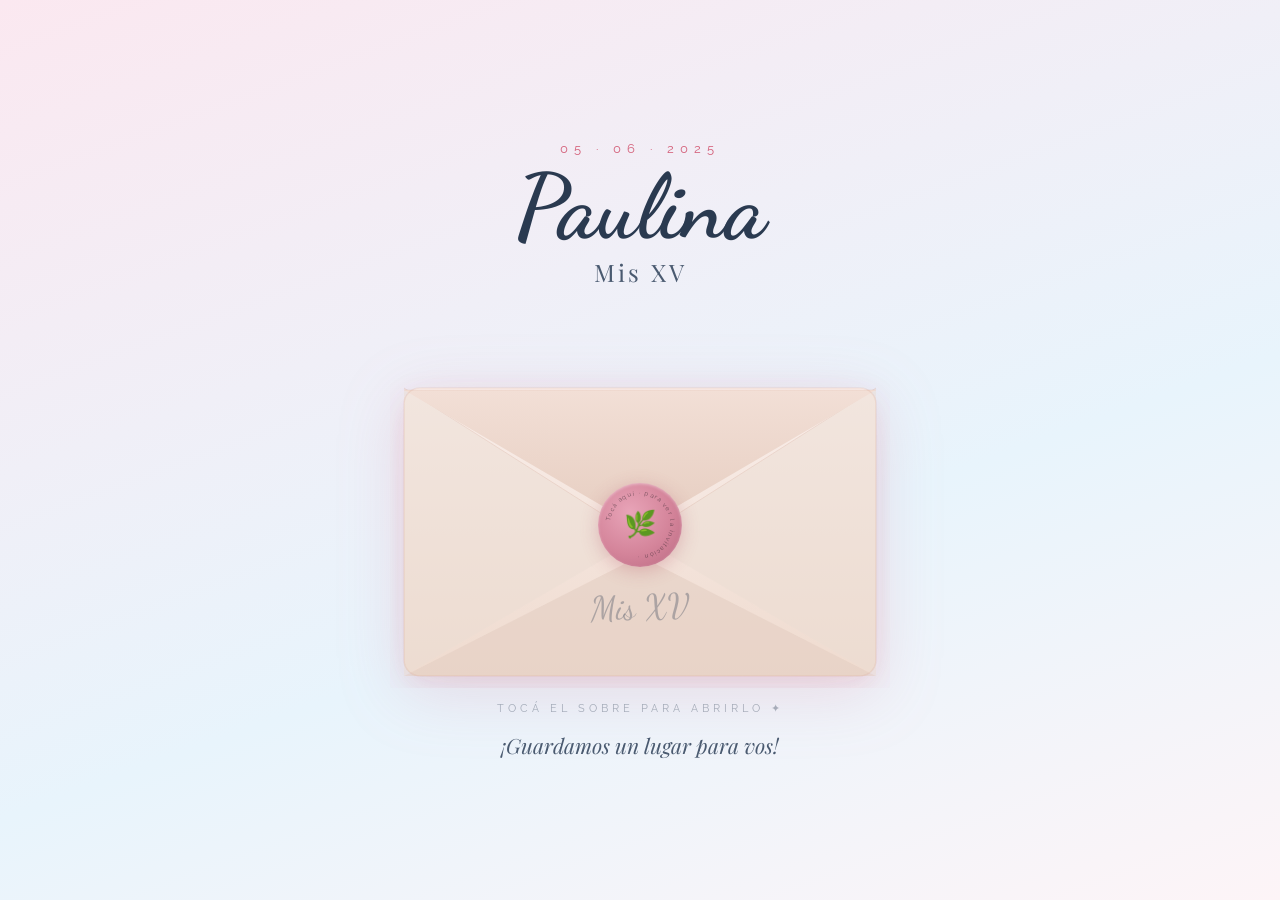
<file: index.html>
<!DOCTYPE html>
<html lang="es">
<head>
<meta charset="utf-8"/>
<meta content="width=device-width, initial-scale=1.0" name="viewport"/>
<title>Paulina · Mis XV</title>
<link href="https://fonts.googleapis.com/css2?family=Playfair+Display:ital,wght@0,400;0,600;1,400;1,600&family=Cormorant+Garamond:ital,wght@0,300;0,400;1,400&family=Raleway:wght@300;400;500&family=Dancing+Script:wght@600;700&display=swap" rel="stylesheet"/>
<style>
*,*::before,*::after{box-sizing:border-box;margin:0;padding:0;}
html,body{height:100%;overflow:hidden;}
:root{
  --rose:#d4607a;--rose-light:#e8a0b4;
  --sky:#5aacdc;
  --text:#2a3a50;--text2:#4a5a70;
  --seal:#d4849a;
}
body{
  background:linear-gradient(160deg,#fbe8f0 0%,#e8f4fc 60%,#fdf4f7 100%);
  font-family:'Cormorant Garamond',serif;
  display:flex;flex-direction:column;align-items:center;
  justify-content:center;min-height:100vh;min-height:100dvh;
  position:relative;overflow:hidden;
  padding:16px;
}

/* PÉTALOS */
#petals{position:fixed;inset:0;pointer-events:none;z-index:1;}
.petal{position:absolute;top:-20px;border-radius:60% 40% 55% 35%;animation:petalFall linear infinite;opacity:0;}
@keyframes petalFall{
  0%{transform:translateY(0) rotate(0deg) translateX(0);opacity:.65;}
  50%{transform:translateY(50vh) rotate(200deg) translateX(18px);opacity:.45;}
  100%{transform:translateY(108vh) rotate(380deg) translateX(-12px);opacity:0;}
}

/* HEADER */
.header-area{
  text-align:center;margin-bottom:20px;
  opacity:0;animation:fadeUp .9s .2s forwards;
  position:relative;z-index:10;
}
.header-date{
  font-family:'Raleway',sans-serif;
  font-size:clamp(10px,2.8vw,13px);
  letter-spacing:6px;color:var(--rose);
  text-transform:uppercase;margin-bottom:4px;
}
.header-name{
  font-family:'Dancing Script',cursive;
  font-size:clamp(56px,16vw,90px);
  color:var(--text);line-height:1.05;
}
.header-subtitle{
  font-family:'Playfair Display',serif;
  font-size:clamp(17px,4.5vw,24px);
  color:var(--text2);letter-spacing:3px;margin-top:2px;
}

/* ── ESCENA COMPLETA ── */
/* Usamos un wrapper que ocupa hasta el 92vw y máximo 500px */
.scene{
  position:relative;
  width:min(92vw, 500px);
  opacity:0;animation:fadeUp .9s .55s forwards;
  cursor:pointer;
  z-index:10;
  /* la altura la define el sobre SVG */
}

/* ── HOJA (carta completa) ── */
/* Está antes del SVG en el DOM. z-index la pone arriba cuando sube. */
.letter{
  position:absolute;
  left:14%;
  width:72%;
  /* empieza escondida dentro del sobre */
  top:28%;
  z-index:5;
  opacity:0;
  pointer-events:none;

  background:linear-gradient(175deg,#fff 0%,#fdf4f8 100%);
  border-radius:4px 4px 3px 3px;
  border:1px solid rgba(212,96,122,.18);
  box-shadow:0 -4px 28px rgba(212,96,122,.14), 0 2px 12px rgba(0,0,0,.07);

  /* altura auto para que el contenido no se corte */
  height:auto;
  min-height:58%;

  display:flex;flex-direction:column;
  align-items:center;justify-content:center;
  gap:8px;padding:20px 12px 22px;
  text-align:center;
  overflow:visible;
}

/* líneas decorativas en la hoja */
.letter::before{
  content:'';position:absolute;top:14px;left:14px;right:14px;
  height:1px;background:linear-gradient(90deg,transparent,rgba(212,96,122,.25),transparent);
}
.letter::after{
  content:'';position:absolute;bottom:14px;left:14px;right:14px;
  height:1px;background:linear-gradient(90deg,transparent,rgba(212,96,122,.25),transparent);
}
.letter-ornament{font-size:clamp(22px,5vw,28px);}
.letter-name{
  font-family:'Dancing Script',cursive;
  font-size:clamp(26px,7vw,38px);
  color:var(--rose);line-height:1;
}
.letter-msg{
  font-family:'Cormorant Garamond',serif;
  font-size:clamp(13px,3.2vw,16px);
  color:var(--text2);letter-spacing:2px;
  font-style:italic;line-height:1.5;
}
.letter-date{
  font-family:'Raleway',sans-serif;
  font-size:clamp(10px,2.5vw,12px);
  letter-spacing:4px;color:var(--rose);
  text-transform:uppercase;margin-top:4px;
}
.letter-xv{
  font-family:'Playfair Display',serif;
  font-size:clamp(32px,9vw,52px);
  font-weight:600;
  background:linear-gradient(135deg,var(--sky),var(--rose));
  -webkit-background-clip:text;-webkit-text-fill-color:transparent;
  background-clip:text;
  line-height:1;
}

/* ── SVG SOBRE ── */
.envelope-wrap{
  position:relative;
  z-index:20;   /* encima de la carta hasta que sube */
  width:100%;
}
.envelope-svg{width:100%;display:block;filter:drop-shadow(0 14px 32px rgba(212,96,122,.18));}

/* FLAP */
.flap{transform-box:fill-box;transform-origin:50% 0%;}

/* ── SELLO ── */
.seal-wrap{
  position:absolute;
  left:50%;bottom:32%;
  transform:translateX(-50%);
  z-index:25;
}
.seal-circle{
  width:clamp(68px,16vw,84px);
  height:clamp(68px,16vw,84px);
  border-radius:50%;
  background:radial-gradient(circle at 38% 35%,#e8a4b8,var(--seal) 55%,#b86880);
  display:flex;align-items:center;justify-content:center;
  box-shadow:0 4px 18px rgba(180,80,100,.3),inset 0 1px 3px rgba(255,255,255,.4);
  position:relative;
}
.seal-icon{font-size:clamp(20px,5vw,26px);position:relative;z-index:2;}

/* ── ANIMACIONES ── */
@keyframes flapOpen{
  0%  {transform:rotateX(0deg);}
  100%{transform:rotateX(-175deg);}
}
@keyframes sealPop{
  0%  {transform:translateX(-50%) scale(1);opacity:1;}
  35% {transform:translateX(-50%) scale(1.18);opacity:.7;}
  100%{transform:translateX(-50%) scale(0);opacity:0;}
}
/* La carta sube desde dentro y pasa POR ENCIMA del sobre */
@keyframes letterRise{
  0%  {transform:translateY(0) scale(.97);opacity:0;}
  20% {opacity:1;}
  100%{transform:translateY(-52%) scale(1);opacity:1;}
}
@keyframes envelopeExit{
  to{transform:scale(.88) translateY(16px);opacity:0;}
}
@keyframes fadeUp{from{opacity:0;transform:translateY(18px);}to{opacity:1;transform:translateY(0);}}

/* Clases de estado */
.opening .flap     {animation:flapOpen   1.1s  .1s  cubic-bezier(.4,0,.2,1) forwards;}
.opening .seal-wrap{animation:sealPop    .55s  .05s ease-in               forwards;}
.opening .letter   {animation:letterRise 1.4s  .9s  cubic-bezier(.2,.8,.3,1) forwards;}
.done              {animation:envelopeExit .55s .1s ease-in               forwards;}

/* hover sello */
.scene:not(.opening) .seal-wrap{transition:transform .2s;}
.scene:hover:not(.opening) .seal-wrap{transform:translateX(-50%) scale(1.08);}

/* HINT */
.tap-hint{
  margin-top:14px;text-align:center;
  font-family:'Raleway',sans-serif;
  font-size:clamp(9px,2.5vw,11px);
  letter-spacing:4px;color:rgba(42,58,80,.36);
  text-transform:uppercase;
  opacity:0;animation:fadeUp .9s 1.1s forwards;
  position:relative;z-index:10;transition:opacity .3s;
}

/* FOOTER */
.footer-text{
  margin-top:16px;text-align:center;
  font-family:'Playfair Display',serif;
  font-size:clamp(15px,4vw,21px);
  font-style:italic;color:var(--text2);
  opacity:0;animation:fadeUp .9s .85s forwards;
  position:relative;z-index:10;
}

/* OVERLAY */
#overlay{
  position:fixed;inset:0;
  background:linear-gradient(160deg,#fbe8f0,#e8f4fc);
  opacity:0;pointer-events:none;z-index:100;
  transition:opacity .65s ease;
}
#overlay.fade-in{opacity:1;pointer-events:all;}
</style>
</head>
<body>
<div id="petals"></div>
<div id="overlay"></div>

<div class="header-area">
  <p class="header-date">05 · 06 · 2025</p>
  <h1 class="header-name">Paulina</h1>
  <p class="header-subtitle" style="opacity:0;animation:fadeUp .9s .5s forwards;">Mis XV</p>
</div>

<div class="scene" id="scene" onclick="openEnvelope()">

  <!-- 1. HOJA COMPLETA — en el DOM primero, z-index la sube al animarse -->
  <div class="letter" id="letter">
    <span class="letter-ornament">🌸</span>
    <span class="letter-xv">XV</span>
    <span class="letter-name">Paulina</span>
    <span class="letter-msg">Te invito a compartir<br/>la noche más especial<br/>de mi vida</span>
    <span class="letter-date">Jueves 5 de Junio · 21:00 hs</span>
  </div>

  <!-- 2. SELLO -->
  <div class="seal-wrap" id="seal-wrap">
    <div class="seal-circle">
      <svg viewBox="0 0 84 84" style="position:absolute;inset:0;width:100%;height:100%;">
        <defs>
          <path id="cp" d="M42,42 m-30,0 a30,30 0 1,1 60,0 a30,30 0 1,1 -60,0"/>
        </defs>
        <text font-family="Raleway,sans-serif" font-size="6.2" fill="rgba(42,30,36,0.58)" letter-spacing="1.3">
          <textPath href="#cp" startOffset="2%">Tocá aquí · para ver la invitación ·</textPath>
        </text>
      </svg>
      <span class="seal-icon">🌿</span>
    </div>
  </div>

  <!-- 3. SVG SOBRE — encima mientras la carta no sube -->
  <div class="envelope-wrap" id="envelope-wrap">
    <svg class="envelope-svg" viewBox="0 0 500 380" xmlns="http://www.w3.org/2000/svg">
      <defs>
        <linearGradient id="envG" x1="0" y1="0" x2="0" y2="1">
          <stop offset="0%" stop-color="#f9eeea"/>
          <stop offset="100%" stop-color="#efdbcf"/>
        </linearGradient>
        <linearGradient id="flapG" x1="0" y1="0" x2="0" y2="1">
          <stop offset="0%" stop-color="#f2dfd6"/>
          <stop offset="100%" stop-color="#e6cdc0"/>
        </linearGradient>
        <filter id="sh">
          <feDropShadow dx="0" dy="10" stdDeviation="14" flood-color="rgba(212,96,122,0.14)"/>
        </filter>
      </defs>

      <!-- Cuerpo -->
      <rect x="14" y="80" width="472" height="288" rx="16" fill="url(#envG)" filter="url(#sh)"/>

      <!-- Triángulos de doblez laterales e inferior -->
      <polygon points="14,80  250,230  14,368"  fill="#ecddd4" opacity=".5"/>
      <polygon points="486,80 250,230 486,368"  fill="#ecddd4" opacity=".5"/>
      <polygon points="14,368 250,248 486,368"  fill="#e4cfc4" opacity=".6"/>

      <!-- Líneas de doblez -->
      <line x1="14"  y1="80"  x2="250" y2="230" stroke="rgba(200,145,125,.2)" stroke-width="1"/>
      <line x1="486" y1="80"  x2="250" y2="230" stroke="rgba(200,145,125,.2)" stroke-width="1"/>

      <!-- FLAP animable -->
      <g class="flap" style="transform-origin:250px 80px;">
        <polygon points="14,82 250,220 486,82" fill="url(#flapG)"/>
        <line x1="14" y1="82" x2="486" y2="82" stroke="rgba(200,145,125,.16)" stroke-width="1"/>
      </g>

      <!-- Borde -->
      <rect x="14" y="80" width="472" height="288" rx="16" fill="none" stroke="rgba(212,150,130,.18)" stroke-width="1.5"/>

      <!-- "Mis XV" manuscrita -->
      <text x="250" y="310" text-anchor="middle"
        font-family="'Dancing Script',cursive" font-size="34"
        fill="rgba(42,58,80,.32)" transform="rotate(-2,250,310)">Mis XV</text>
    </svg>
  </div>

</div>

<p class="tap-hint" id="tap-hint">tocá el sobre para abrirlo ✦</p>
<p class="footer-text">¡Guardamos un lugar para vos!</p>

<script>
/* PÉTALOS */
(function(){
  const c=document.getElementById('petals');
  const cols=['#a8d8f0','#e8a0b4','#5aacdc','#f0c8d8','#90ccee','#d4607a','#f5d0dc'];
  for(let i=0;i<28;i++){
    const p=document.createElement('div');p.className='petal';
    const s=6+Math.random()*9;
    p.style.cssText=[
      'left:'+(Math.random()*100)+'vw',
      'width:'+s+'px','height:'+(s*1.4)+'px',
      'background:'+cols[Math.floor(Math.random()*cols.length)],
      'animation-duration:'+(5+Math.random()*7)+'s',
      'animation-delay:'+(-Math.random()*8)+'s',
      'border-radius:'+(48+Math.random()*20)+'% '+(38+Math.random()*20)+'% '+(52+Math.random()*18)+'% '+(34+Math.random()*18)+'%'
    ].join(';');
    c.appendChild(p);
  }
})();

/* ABRIR SOBRE */
let opened=false;
function openEnvelope(){
  if(opened)return;
  opened=true;
  document.getElementById('tap-hint').style.opacity='0';

  const scene=document.getElementById('scene');
  const letter=document.getElementById('letter');
  const envWrap=document.getElementById('envelope-wrap');

  scene.classList.add('opening');

  // A los 900ms (flap ya abierto) la carta sube POR ENCIMA del sobre
  setTimeout(()=>{
    letter.style.zIndex='35';
    envWrap.style.zIndex='15';
  }, 900);

  // A los 3500ms → la carta se leyó, ahora fade y navegar
  setTimeout(()=>{
    scene.classList.add('done');
    document.getElementById('overlay').classList.add('fade-in');
    setTimeout(()=>{ window.location.href='invitacion.html'; }, 750);
  }, 3500);
}
</script>
</body>
</html>
</file>
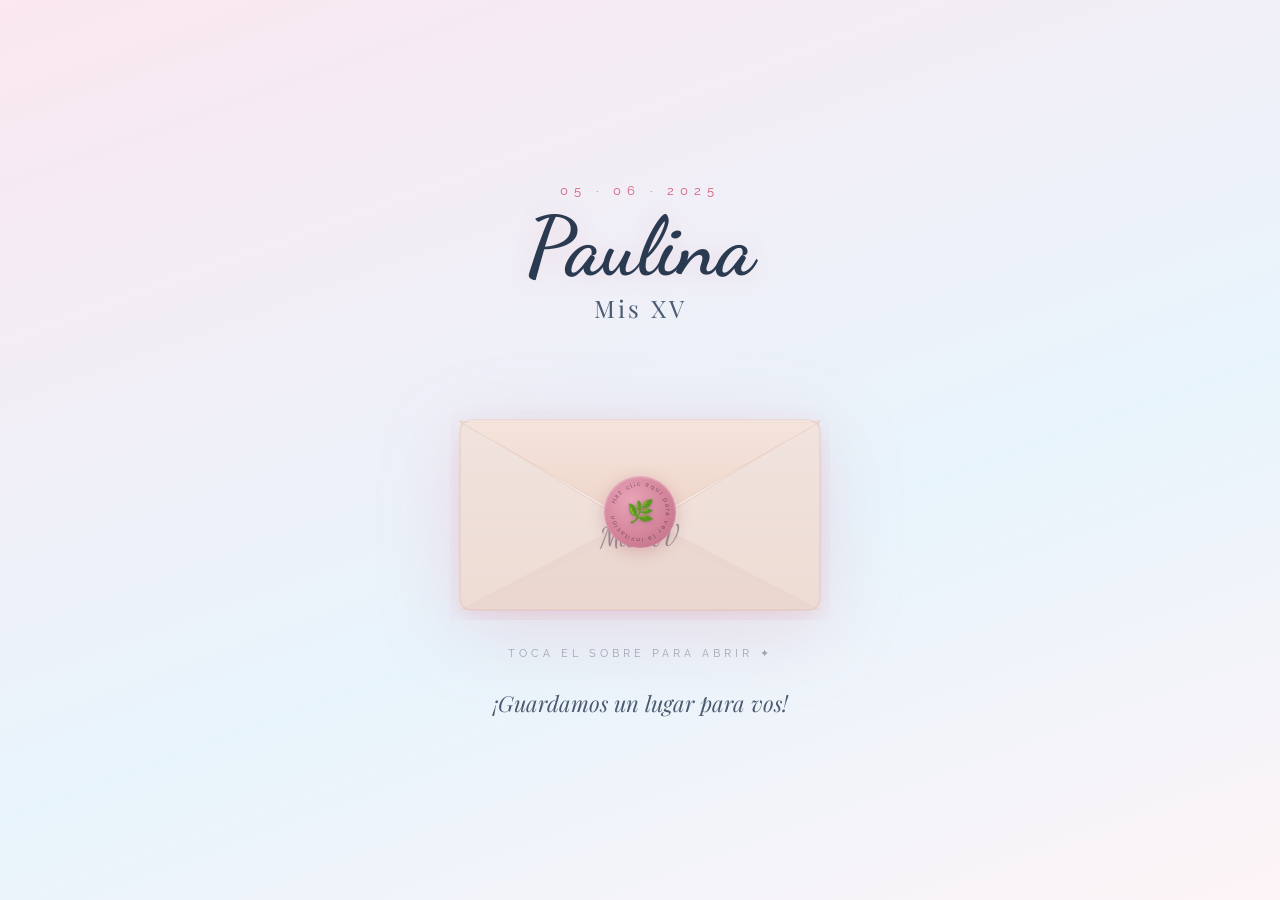
<file: entrada.html>
<!DOCTYPE html>
<html lang="es">
<head>
<meta charset="utf-8"/>
<meta content="width=device-width, initial-scale=1.0" name="viewport"/>
<title>Paulina · Mis XV</title>
<link href="https://fonts.googleapis.com/css2?family=Playfair+Display:ital,wght@0,400;0,600;1,400;1,600&family=Cormorant+Garamond:ital,wght@0,300;0,400;1,400&family=Raleway:wght@300;400;500&family=Dancing+Script:wght@600;700&display=swap" rel="stylesheet"/>
<style>
*,*::before,*::after{box-sizing:border-box;margin:0;padding:0;}
html,body{height:100%;overflow:hidden;}

:root{
  --rose:#d4607a;--rose-light:#e8a0b4;--rose-pale:#fce8ef;
  --sky:#5aacdc;--sky-light:#a8d8f0;
  --cream:#fff8f4;--text:#2a3a50;--text2:#4a5a70;
  --envelope:#f7ede6;--envelope-dark:#f0ddd2;--seal:#d4849a;
}

body{
  background:linear-gradient(160deg,#fbe8f0 0%,#e8f4fc 60%,#fdf4f7 100%);
  font-family:'Cormorant Garamond',serif;
  display:flex;flex-direction:column;align-items:center;
  justify-content:center;min-height:100vh;
  position:relative;overflow:hidden;
}

/* ── PÉTALOS ── */
#petals{position:fixed;inset:0;pointer-events:none;z-index:1;}
.petal{position:absolute;top:-20px;border-radius:60% 40% 55% 35%;animation:petalFall linear infinite;opacity:0;}
@keyframes petalFall{
  0%{transform:translateY(0) rotate(0deg) translateX(0);opacity:.65;}
  50%{transform:translateY(50vh) rotate(200deg) translateX(18px);opacity:.45;}
  100%{transform:translateY(108vh) rotate(380deg) translateX(-12px);opacity:0;}
}

/* ── HEADER TEXT ── */
.header-area{
  text-align:center;margin-bottom:36px;
  opacity:0;animation:fadeUp .9s .2s forwards;
  position:relative;z-index:10;
}
.header-date{
  font-family:'Raleway',sans-serif;font-size:13px;letter-spacing:6px;
  color:var(--rose);text-transform:uppercase;margin-bottom:8px;
}
.header-name{
  font-family:'Dancing Script',cursive;font-size:clamp(52px,14vw,82px);
  color:var(--text);line-height:1;
  text-shadow:0 2px 24px rgba(212,96,122,.15);
}
.header-subtitle{
  font-family:'Playfair Display',serif;font-size:clamp(18px,4vw,24px);
  color:var(--text2);letter-spacing:3px;margin-top:4px;font-weight:400;
}

/* ── SOBRE ── */
.envelope-scene{
  position:relative;z-index:10;
  width:clamp(280px,80vw,380px);
  opacity:0;animation:fadeUp .9s .55s forwards;
  cursor:pointer;
}

.envelope-scene.opening .flap{animation:flapOpen .6s cubic-bezier(.4,0,.2,1) forwards;}
.envelope-scene.opening .letter{animation:letterRise .7s .4s cubic-bezier(.4,0,.2,1) forwards;}
.envelope-scene.opening .seal-wrap{animation:sealFade .3s forwards;}
.envelope-scene.done{animation:envelopeExit .5s .1s forwards;}

/* SVG sobre */
.envelope-svg{width:100%;filter:drop-shadow(0 18px 40px rgba(212,96,122,.18));}

/* FLAP animable */
.flap{transform-origin:center top;transform-box:fill-box;}
@keyframes flapOpen{
  0%{transform:rotateX(0deg);}
  100%{transform:rotateX(-180deg);}
}

/* CARTA que sube */
.letter{
  position:absolute;
  left:12%;width:76%;
  bottom:38%;
  background:linear-gradient(170deg,#fff 0%,#fdf4f7 100%);
  border-radius:6px 6px 4px 4px;
  padding:18px 14px 14px;
  text-align:center;
  box-shadow:0 -4px 24px rgba(212,96,122,.1);
  transform:translateY(0px) scale(.95);
  opacity:0;
  pointer-events:none;
  border:1px solid rgba(212,96,122,.15);
}
@keyframes letterRise{
  0%{transform:translateY(0) scale(.95);opacity:0;}
  100%{transform:translateY(-88%) scale(1);opacity:1;}
}
.letter-inner-name{
  font-family:'Dancing Script',cursive;font-size:22px;color:var(--rose);
  display:block;margin-bottom:2px;
}
.letter-inner-text{
  font-family:'Cormorant Garamond',serif;font-size:12px;
  color:var(--text2);letter-spacing:2px;text-transform:uppercase;
}

/* SELLO */
.seal-wrap{
  position:absolute;
  left:50%;bottom:29%;
  transform:translateX(-50%);
  z-index:20;
  transition:transform .2s;
}
.envelope-scene:hover:not(.opening) .seal-wrap{transform:translateX(-50%) scale(1.07);}
@keyframes sealFade{to{opacity:0;transform:translateX(-50%) scale(1.3);}}

.seal-circle{
  width:72px;height:72px;border-radius:50%;
  background:radial-gradient(circle at 38% 35%,#e8a4b8,var(--seal) 55%,#b86880);
  display:flex;align-items:center;justify-content:center;
  box-shadow:0 4px 16px rgba(180,80,100,.3),inset 0 1px 3px rgba(255,255,255,.4);
  position:relative;
}
.seal-text{
  position:absolute;inset:0;
  font-family:'Raleway',sans-serif;font-size:7.5px;letter-spacing:1.8px;
  color:rgba(42,30,36,.7);text-transform:uppercase;
  display:flex;align-items:center;justify-content:center;
}
.seal-text svg{position:absolute;inset:0;width:100%;height:100%;}
.seal-icon{font-size:22px;position:relative;z-index:2;filter:drop-shadow(0 1px 2px rgba(0,0,0,.2));}

/* HINT */
.tap-hint{
  margin-top:22px;text-align:center;
  font-family:'Raleway',sans-serif;font-size:11px;letter-spacing:4px;
  color:rgba(42,58,80,.4);text-transform:uppercase;
  opacity:0;animation:fadeUp .9s 1s forwards;
  position:relative;z-index:10;
  transition:opacity .3s;
}
.envelope-scene.opening ~ .tap-hint{opacity:0 !important;}

/* FOOTER TEXT */
.footer-text{
  margin-top:28px;text-align:center;
  font-family:'Playfair Display',serif;font-size:clamp(17px,4vw,22px);
  font-style:italic;color:var(--text2);
  opacity:0;animation:fadeUp .9s .8s forwards;
  position:relative;z-index:10;
}

/* ── OVERLAY de transición ── */
#overlay{
  position:fixed;inset:0;
  background:linear-gradient(160deg,#fbe8f0,#e8f4fc);
  opacity:0;pointer-events:none;z-index:100;
  transition:opacity .6s ease;
}
#overlay.fade-in{opacity:1;pointer-events:all;}

@keyframes fadeUp{from{opacity:0;transform:translateY(20px);}to{opacity:1;transform:translateY(0);}}
@keyframes envelopeExit{to{transform:scale(.9) translateY(20px);opacity:0;}}
</style>
</head>
<body>

<div id="petals"></div>
<div id="overlay"></div>

<div class="header-area">
  <p class="header-date">05 · 06 · 2025</p>
  <h1 class="header-name">Paulina</h1>
  <p class="header-subtitle">Mis XV</p>
</div>

<!-- SOBRE -->
<div class="envelope-scene" id="envelope" onclick="openEnvelope()">

  <!-- Carta que asoma -->
  <div class="letter">
    <span class="letter-inner-name">Paulina</span>
    <span class="letter-inner-text">Mis XV Años · 5 de Junio</span>
  </div>

  <!-- Sello -->
  <div class="seal-wrap" id="seal-wrap">
    <div class="seal-circle">
      <!-- texto circular SVG -->
      <svg viewBox="0 0 72 72" style="position:absolute;inset:0;width:100%;height:100%;">
        <defs>
          <path id="circle-path" d="M36,36 m-26,0 a26,26 0 1,1 52,0 a26,26 0 1,1 -52,0"/>
        </defs>
        <text font-family="Raleway,sans-serif" font-size="6.2" fill="rgba(42,30,36,0.65)" letter-spacing="1.6">
          <textPath href="#circle-path" startOffset="5%">Haz clic aquí para ver la invitación</textPath>
        </text>
      </svg>
      <span class="seal-icon">🌿</span>
    </div>
  </div>

  <!-- SVG del sobre -->
  <svg class="envelope-svg" viewBox="0 0 380 260" xmlns="http://www.w3.org/2000/svg">
    <defs>
      <linearGradient id="envGrad" x1="0" y1="0" x2="0" y2="1">
        <stop offset="0%" stop-color="#f9eeea"/>
        <stop offset="100%" stop-color="#f0ddd2"/>
      </linearGradient>
      <linearGradient id="flapGrad" x1="0" y1="0" x2="0" y2="1">
        <stop offset="0%" stop-color="#f5e4dc"/>
        <stop offset="100%" stop-color="#edd4c8"/>
      </linearGradient>
      <filter id="shadow">
        <feDropShadow dx="0" dy="8" stdDeviation="12" flood-color="rgba(212,96,122,0.15)"/>
      </filter>
    </defs>

    <!-- Cuerpo del sobre -->
    <rect x="10" y="60" width="360" height="190" rx="12" fill="url(#envGrad)" filter="url(#shadow)"/>

    <!-- Triángulos laterales (interior) -->
    <polygon points="10,60 190,170 10,250" fill="#ecddd6" opacity=".6"/>
    <polygon points="370,60 190,170 370,250" fill="#ecddd6" opacity=".6"/>
    <!-- Triángulo inferior -->
    <polygon points="10,250 190,155 370,250" fill="#e8d4cc" opacity=".7"/>

    <!-- Líneas de doblez sutiles -->
    <line x1="10" y1="60" x2="190" y2="170" stroke="rgba(200,150,130,.25)" stroke-width="1"/>
    <line x1="370" y1="60" x2="190" y2="170" stroke="rgba(200,150,130,.25)" stroke-width="1"/>

    <!-- Flap superior (animable) -->
    <polygon class="flap" points="10,62 190,165 370,62" fill="url(#flapGrad)" stroke="rgba(200,150,130,.2)" stroke-width="1"/>

    <!-- Borde exterior -->
    <rect x="10" y="60" width="360" height="190" rx="12" fill="none" stroke="rgba(212,150,130,.2)" stroke-width="1.5"/>

    <!-- Texto manuscrito "MIS XV" -->
    <text x="190" y="185" text-anchor="middle"
      font-family="Dancing Script, cursive" font-size="28"
      fill="rgba(42,58,80,.45)" transform="rotate(-3,190,185)">Mis XV</text>
  </svg>

</div>

<p class="tap-hint" id="tap-hint">toca el sobre para abrir ✦</p>

<p class="footer-text">¡Guardamos un lugar para vos!</p>

<script>
/* PÉTALOS */
(function(){
  const c=document.getElementById('petals');
  const cols=['#a8d8f0','#e8a0b4','#5aacdc','#f0c8d8','#90ccee','#d4607a','#f5d0dc'];
  for(let i=0;i<28;i++){
    const p=document.createElement('div'); p.className='petal';
    const s=6+Math.random()*9;
    p.style.cssText=[
      'left:'+(Math.random()*100)+'vw',
      'width:'+s+'px','height:'+(s*1.4)+'px',
      'background:'+cols[Math.floor(Math.random()*cols.length)],
      'animation-duration:'+(5+Math.random()*7)+'s',
      'animation-delay:'+(-Math.random()*8)+'s',
      'border-radius:'+(48+Math.random()*20)+'% '+(38+Math.random()*20)+'% '+(52+Math.random()*18)+'% '+(34+Math.random()*18)+'%'
    ].join(';');
    c.appendChild(p);
  }
})();

/* ABRIR SOBRE */
let opened = false;
function openEnvelope(){
  if(opened) return;
  opened = true;

  const env = document.getElementById('envelope');
  const hint = document.getElementById('tap-hint');
  hint.style.opacity = '0';
  env.classList.add('opening');

  // Después de la animación → fade y navegar
  setTimeout(()=>{
    env.classList.add('done');
    const overlay = document.getElementById('overlay');
    overlay.classList.add('fade-in');
    setTimeout(()=>{ window.location.href = 'index.html'; }, 650);
  }, 1100);
}
</script>
</body>
</html>
</file>
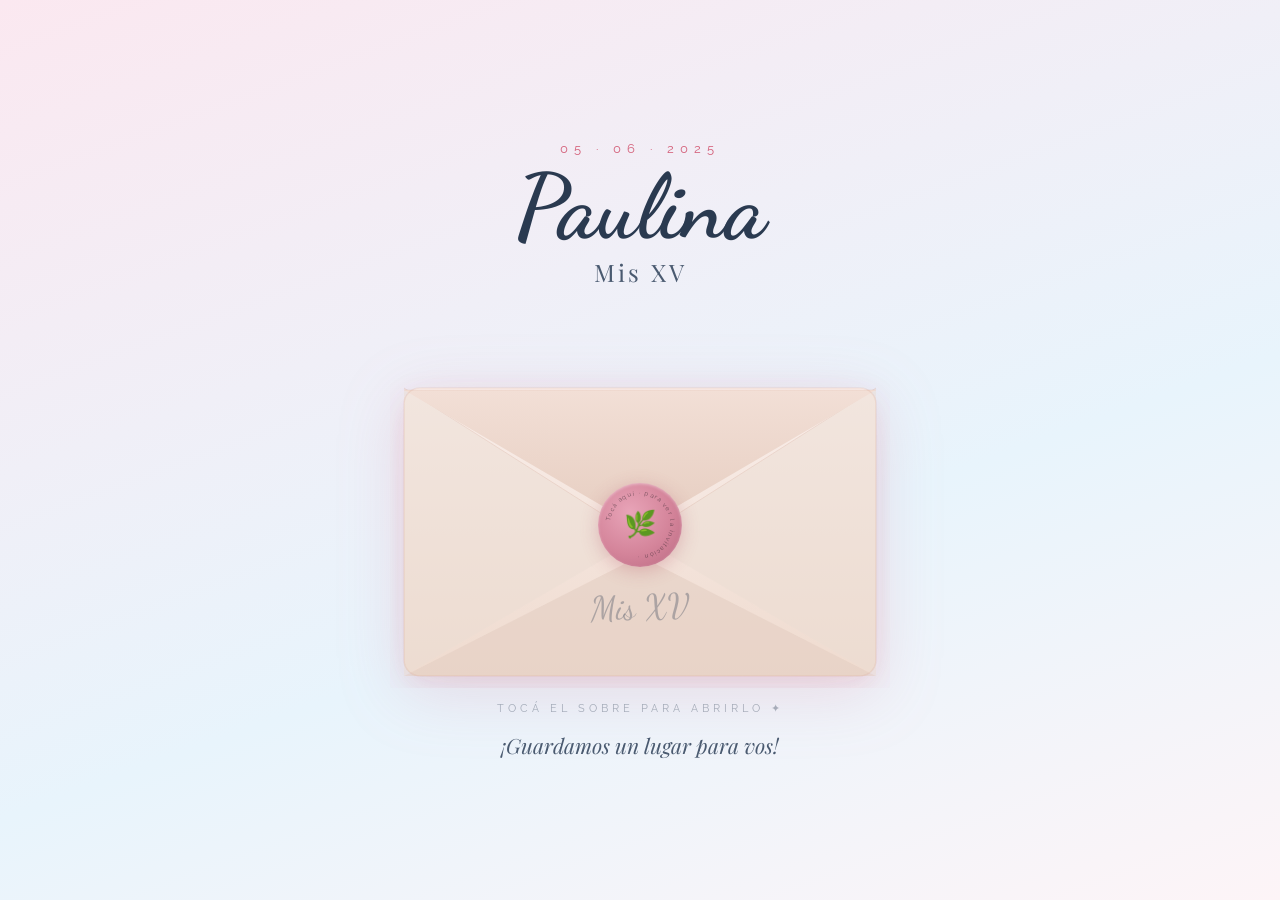
<file: invitacion.html>
<!DOCTYPE html>
<html lang="es">
<head>
<meta charset="utf-8"/>
<meta content="width=device-width, initial-scale=1.0" name="viewport"/>
<title>Paulina · Mis XV</title>
<link href="https://fonts.googleapis.com/css2?family=Playfair+Display:ital,wght@0,400;0,600;1,400;1,600&family=Cormorant+Garamond:ital,wght@0,300;0,400;1,400&family=Raleway:wght@300;400;500&family=Dancing+Script:wght@600;700&display=swap" rel="stylesheet"/>
<style>
*,*::before,*::after{box-sizing:border-box;margin:0;padding:0;}
html,body{height:100%;overflow:hidden;}
:root{
  --rose:#d4607a;--rose-light:#e8a0b4;
  --sky:#5aacdc;
  --text:#2a3a50;--text2:#4a5a70;
  --seal:#d4849a;
}
body{
  background:linear-gradient(160deg,#fbe8f0 0%,#e8f4fc 60%,#fdf4f7 100%);
  font-family:'Cormorant Garamond',serif;
  display:flex;flex-direction:column;align-items:center;
  justify-content:center;min-height:100vh;min-height:100dvh;
  position:relative;overflow:hidden;
  padding:16px;
}

/* PÉTALOS */
#petals{position:fixed;inset:0;pointer-events:none;z-index:1;}
.petal{position:absolute;top:-20px;border-radius:60% 40% 55% 35%;animation:petalFall linear infinite;opacity:0;}
@keyframes petalFall{
  0%{transform:translateY(0) rotate(0deg) translateX(0);opacity:.65;}
  50%{transform:translateY(50vh) rotate(200deg) translateX(18px);opacity:.45;}
  100%{transform:translateY(108vh) rotate(380deg) translateX(-12px);opacity:0;}
}

/* HEADER */
.header-area{
  text-align:center;margin-bottom:20px;
  opacity:0;animation:fadeUp .9s .2s forwards;
  position:relative;z-index:10;
}
.header-date{
  font-family:'Raleway',sans-serif;
  font-size:clamp(10px,2.8vw,13px);
  letter-spacing:6px;color:var(--rose);
  text-transform:uppercase;margin-bottom:4px;
}
.header-name{
  font-family:'Dancing Script',cursive;
  font-size:clamp(56px,16vw,90px);
  color:var(--text);line-height:1.05;
}
.header-subtitle{
  font-family:'Playfair Display',serif;
  font-size:clamp(17px,4.5vw,24px);
  color:var(--text2);letter-spacing:3px;margin-top:2px;
}

/* ── ESCENA COMPLETA ── */
/* Usamos un wrapper que ocupa hasta el 92vw y máximo 500px */
.scene{
  position:relative;
  width:min(92vw, 500px);
  opacity:0;animation:fadeUp .9s .55s forwards;
  cursor:pointer;
  z-index:10;
  /* la altura la define el sobre SVG */
}

/* ── HOJA (carta completa) ── */
/* Está antes del SVG en el DOM. z-index la pone arriba cuando sube. */
.letter{
  position:absolute;
  left:14%;
  width:72%;
  /* empieza escondida dentro del sobre */
  top:28%;
  z-index:5;
  opacity:0;
  pointer-events:none;

  background:linear-gradient(175deg,#fff 0%,#fdf4f8 100%);
  border-radius:4px 4px 3px 3px;
  border:1px solid rgba(212,96,122,.18);
  box-shadow:0 -4px 28px rgba(212,96,122,.14), 0 2px 12px rgba(0,0,0,.07);

  /* altura auto para que el contenido no se corte */
  height:auto;
  min-height:58%;

  display:flex;flex-direction:column;
  align-items:center;justify-content:center;
  gap:8px;padding:20px 12px 22px;
  text-align:center;
  overflow:visible;
}

/* líneas decorativas en la hoja */
.letter::before{
  content:'';position:absolute;top:14px;left:14px;right:14px;
  height:1px;background:linear-gradient(90deg,transparent,rgba(212,96,122,.25),transparent);
}
.letter::after{
  content:'';position:absolute;bottom:14px;left:14px;right:14px;
  height:1px;background:linear-gradient(90deg,transparent,rgba(212,96,122,.25),transparent);
}
.letter-ornament{font-size:clamp(22px,5vw,28px);}
.letter-name{
  font-family:'Dancing Script',cursive;
  font-size:clamp(26px,7vw,38px);
  color:var(--rose);line-height:1;
}
.letter-msg{
  font-family:'Cormorant Garamond',serif;
  font-size:clamp(13px,3.2vw,16px);
  color:var(--text2);letter-spacing:2px;
  font-style:italic;line-height:1.5;
}
.letter-date{
  font-family:'Raleway',sans-serif;
  font-size:clamp(10px,2.5vw,12px);
  letter-spacing:4px;color:var(--rose);
  text-transform:uppercase;margin-top:4px;
}
.letter-xv{
  font-family:'Playfair Display',serif;
  font-size:clamp(32px,9vw,52px);
  font-weight:600;
  background:linear-gradient(135deg,var(--sky),var(--rose));
  -webkit-background-clip:text;-webkit-text-fill-color:transparent;
  background-clip:text;
  line-height:1;
}

/* ── SVG SOBRE ── */
.envelope-wrap{
  position:relative;
  z-index:20;   /* encima de la carta hasta que sube */
  width:100%;
}
.envelope-svg{width:100%;display:block;filter:drop-shadow(0 14px 32px rgba(212,96,122,.18));}

/* FLAP */
.flap{transform-box:fill-box;transform-origin:50% 0%;}

/* ── SELLO ── */
.seal-wrap{
  position:absolute;
  left:50%;bottom:32%;
  transform:translateX(-50%);
  z-index:25;
}
.seal-circle{
  width:clamp(68px,16vw,84px);
  height:clamp(68px,16vw,84px);
  border-radius:50%;
  background:radial-gradient(circle at 38% 35%,#e8a4b8,var(--seal) 55%,#b86880);
  display:flex;align-items:center;justify-content:center;
  box-shadow:0 4px 18px rgba(180,80,100,.3),inset 0 1px 3px rgba(255,255,255,.4);
  position:relative;
}
.seal-icon{font-size:clamp(20px,5vw,26px);position:relative;z-index:2;}

/* ── ANIMACIONES ── */
@keyframes flapOpen{
  0%  {transform:rotateX(0deg);}
  100%{transform:rotateX(-175deg);}
}
@keyframes sealPop{
  0%  {transform:translateX(-50%) scale(1);opacity:1;}
  35% {transform:translateX(-50%) scale(1.18);opacity:.7;}
  100%{transform:translateX(-50%) scale(0);opacity:0;}
}
/* La carta sube desde dentro y pasa POR ENCIMA del sobre */
@keyframes letterRise{
  0%  {transform:translateY(0) scale(.97);opacity:0;}
  20% {opacity:1;}
  100%{transform:translateY(-52%) scale(1);opacity:1;}
}
@keyframes envelopeExit{
  to{transform:scale(.88) translateY(16px);opacity:0;}
}
@keyframes fadeUp{from{opacity:0;transform:translateY(18px);}to{opacity:1;transform:translateY(0);}}

/* Clases de estado */
.opening .flap     {animation:flapOpen   1.1s  .1s  cubic-bezier(.4,0,.2,1) forwards;}
.opening .seal-wrap{animation:sealPop    .55s  .05s ease-in               forwards;}
.opening .letter   {animation:letterRise 1.4s  .9s  cubic-bezier(.2,.8,.3,1) forwards;}
.done              {animation:envelopeExit .55s .1s ease-in               forwards;}

/* hover sello */
.scene:not(.opening) .seal-wrap{transition:transform .2s;}
.scene:hover:not(.opening) .seal-wrap{transform:translateX(-50%) scale(1.08);}

/* HINT */
.tap-hint{
  margin-top:14px;text-align:center;
  font-family:'Raleway',sans-serif;
  font-size:clamp(9px,2.5vw,11px);
  letter-spacing:4px;color:rgba(42,58,80,.36);
  text-transform:uppercase;
  opacity:0;animation:fadeUp .9s 1.1s forwards;
  position:relative;z-index:10;transition:opacity .3s;
}

/* FOOTER */
.footer-text{
  margin-top:16px;text-align:center;
  font-family:'Playfair Display',serif;
  font-size:clamp(15px,4vw,21px);
  font-style:italic;color:var(--text2);
  opacity:0;animation:fadeUp .9s .85s forwards;
  position:relative;z-index:10;
}

/* OVERLAY */
#overlay{
  position:fixed;inset:0;
  background:linear-gradient(160deg,#fbe8f0,#e8f4fc);
  opacity:0;pointer-events:none;z-index:100;
  transition:opacity .65s ease;
}
#overlay.fade-in{opacity:1;pointer-events:all;}
</style>
</head>
<body>
<div id="petals"></div>
<div id="overlay"></div>

<div class="header-area">
  <p class="header-date">05 · 06 · 2025</p>
  <h1 class="header-name">Paulina</h1>
  <p class="header-subtitle" style="opacity:0;animation:fadeUp .9s .5s forwards;">Mis XV</p>
</div>

<div class="scene" id="scene" onclick="openEnvelope()">

  <!-- 1. HOJA COMPLETA — en el DOM primero, z-index la sube al animarse -->
  <div class="letter" id="letter">
    <span class="letter-ornament">🌸</span>
    <span class="letter-xv">XV</span>
    <span class="letter-name">Paulina</span>
    <span class="letter-msg">Te invito a compartir<br/>la noche más especial<br/>de mi vida</span>
    <span class="letter-date">Jueves 5 de Junio · 21:00 hs</span>
  </div>

  <!-- 2. SELLO -->
  <div class="seal-wrap" id="seal-wrap">
    <div class="seal-circle">
      <svg viewBox="0 0 84 84" style="position:absolute;inset:0;width:100%;height:100%;">
        <defs>
          <path id="cp" d="M42,42 m-30,0 a30,30 0 1,1 60,0 a30,30 0 1,1 -60,0"/>
        </defs>
        <text font-family="Raleway,sans-serif" font-size="6.2" fill="rgba(42,30,36,0.58)" letter-spacing="1.3">
          <textPath href="#cp" startOffset="2%">Tocá aquí · para ver la invitación ·</textPath>
        </text>
      </svg>
      <span class="seal-icon">🌿</span>
    </div>
  </div>

  <!-- 3. SVG SOBRE — encima mientras la carta no sube -->
  <div class="envelope-wrap" id="envelope-wrap">
    <svg class="envelope-svg" viewBox="0 0 500 380" xmlns="http://www.w3.org/2000/svg">
      <defs>
        <linearGradient id="envG" x1="0" y1="0" x2="0" y2="1">
          <stop offset="0%" stop-color="#f9eeea"/>
          <stop offset="100%" stop-color="#efdbcf"/>
        </linearGradient>
        <linearGradient id="flapG" x1="0" y1="0" x2="0" y2="1">
          <stop offset="0%" stop-color="#f2dfd6"/>
          <stop offset="100%" stop-color="#e6cdc0"/>
        </linearGradient>
        <filter id="sh">
          <feDropShadow dx="0" dy="10" stdDeviation="14" flood-color="rgba(212,96,122,0.14)"/>
        </filter>
      </defs>

      <!-- Cuerpo -->
      <rect x="14" y="80" width="472" height="288" rx="16" fill="url(#envG)" filter="url(#sh)"/>

      <!-- Triángulos de doblez laterales e inferior -->
      <polygon points="14,80  250,230  14,368"  fill="#ecddd4" opacity=".5"/>
      <polygon points="486,80 250,230 486,368"  fill="#ecddd4" opacity=".5"/>
      <polygon points="14,368 250,248 486,368"  fill="#e4cfc4" opacity=".6"/>

      <!-- Líneas de doblez -->
      <line x1="14"  y1="80"  x2="250" y2="230" stroke="rgba(200,145,125,.2)" stroke-width="1"/>
      <line x1="486" y1="80"  x2="250" y2="230" stroke="rgba(200,145,125,.2)" stroke-width="1"/>

      <!-- FLAP animable -->
      <g class="flap" style="transform-origin:250px 80px;">
        <polygon points="14,82 250,220 486,82" fill="url(#flapG)"/>
        <line x1="14" y1="82" x2="486" y2="82" stroke="rgba(200,145,125,.16)" stroke-width="1"/>
      </g>

      <!-- Borde -->
      <rect x="14" y="80" width="472" height="288" rx="16" fill="none" stroke="rgba(212,150,130,.18)" stroke-width="1.5"/>

      <!-- "Mis XV" manuscrita -->
      <text x="250" y="310" text-anchor="middle"
        font-family="'Dancing Script',cursive" font-size="34"
        fill="rgba(42,58,80,.32)" transform="rotate(-2,250,310)">Mis XV</text>
    </svg>
  </div>

</div>

<p class="tap-hint" id="tap-hint">tocá el sobre para abrirlo ✦</p>
<p class="footer-text">¡Guardamos un lugar para vos!</p>

<script>
/* PÉTALOS */
(function(){
  const c=document.getElementById('petals');
  const cols=['#a8d8f0','#e8a0b4','#5aacdc','#f0c8d8','#90ccee','#d4607a','#f5d0dc'];
  for(let i=0;i<28;i++){
    const p=document.createElement('div');p.className='petal';
    const s=6+Math.random()*9;
    p.style.cssText=[
      'left:'+(Math.random()*100)+'vw',
      'width:'+s+'px','height:'+(s*1.4)+'px',
      'background:'+cols[Math.floor(Math.random()*cols.length)],
      'animation-duration:'+(5+Math.random()*7)+'s',
      'animation-delay:'+(-Math.random()*8)+'s',
      'border-radius:'+(48+Math.random()*20)+'% '+(38+Math.random()*20)+'% '+(52+Math.random()*18)+'% '+(34+Math.random()*18)+'%'
    ].join(';');
    c.appendChild(p);
  }
})();

/* ABRIR SOBRE */
let opened=false;
function openEnvelope(){
  if(opened)return;
  opened=true;
  document.getElementById('tap-hint').style.opacity='0';

  const scene=document.getElementById('scene');
  const letter=document.getElementById('letter');
  const envWrap=document.getElementById('envelope-wrap');

  scene.classList.add('opening');

  // A los 900ms (flap ya abierto) la carta sube POR ENCIMA del sobre
  setTimeout(()=>{
    letter.style.zIndex='35';
    envWrap.style.zIndex='15';
  }, 900);

  // A los 3500ms → la carta se leyó, ahora fade y navegar
  setTimeout(()=>{
    scene.classList.add('done');
    document.getElementById('overlay').classList.add('fade-in');
    setTimeout(()=>{ window.location.href='invitacion.html'; }, 750);
  }, 3500);
}
</script>
</body>
</html>
</file>
